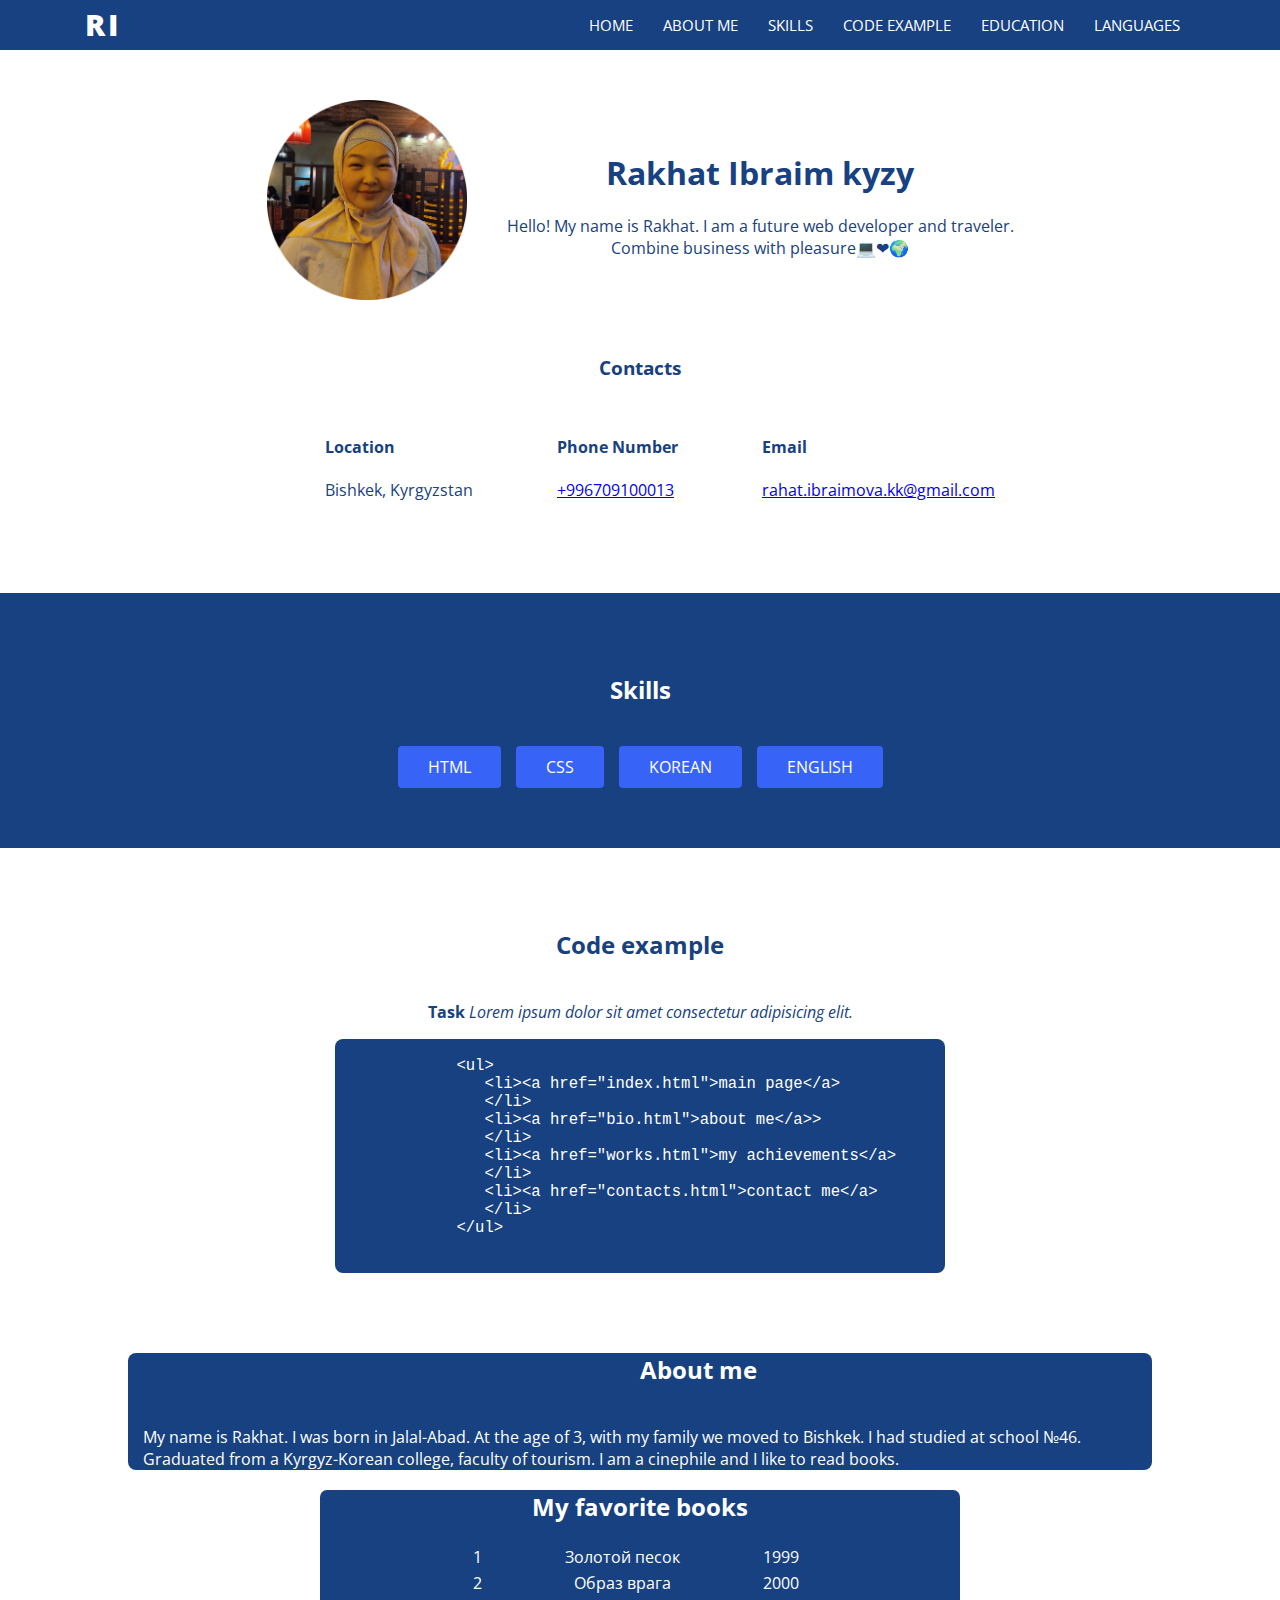
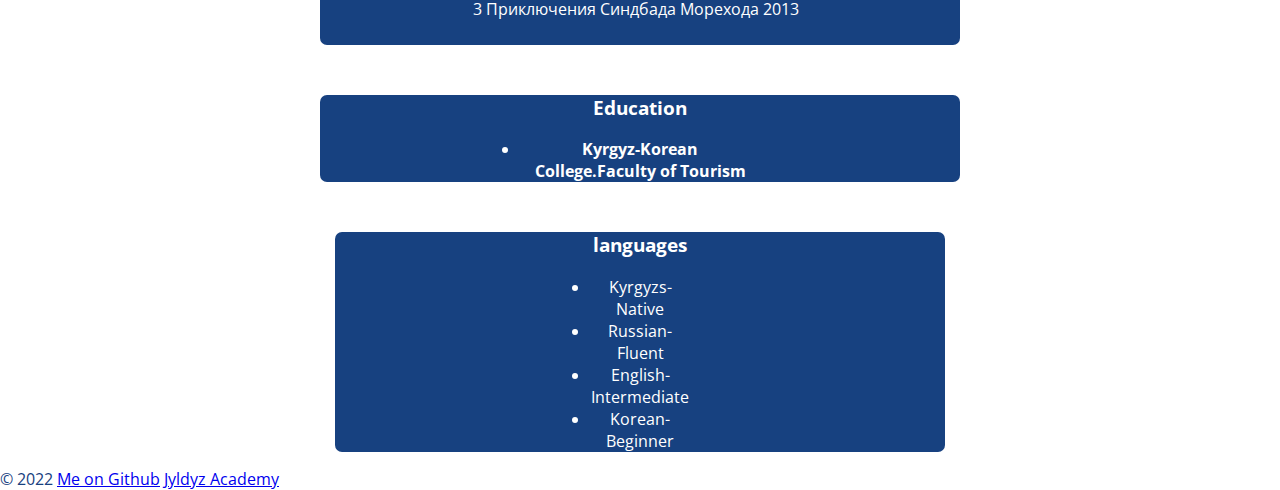
<file: Portfolio/index.html>
<!DOCTYPE html>
<html lang="en">
<head>
    <meta charset="UTF-8">
    <meta http-equiv="X-UA-Compatible" content="IE=edge">
    <meta name="viewport" content="width=device-width, initial-scale=1.0">
    <title>RI</title>
    <link rel="preconnect" href="https://fonts.googleapis.com">
    <link rel="preconnect" href="https://fonts.gstatic.com" crossorigin>
    <link href="https://fonts.googleapis.com/css2?family=Open+Sans:wght@300;400;700;800&family=Roboto:wght@100&display=swap" rel="stylesheet">

    <link rel="stylesheet" href="style.css">
</head>
<body>
    <header class="header">
         <div class="container">
           <nav class="header-nav">
            <a href="#" class="header-logo">RI</a>
              <ul class="header-menu">
              <li class="header-menu-item">
               <a href="#home" class="header-menu-link">Home</a></li>
               <li class="header-menu-item">
                <a href="#bio" class="header-menu-link">About me</a></li>
              <li class="header-menu-item">
               <a href="#skills" class="header-menu-link">Skills</a></li>
               <li class="header-menu-item">
                <a href="#code" class="header-menu-link">Code Example</a></li> 
                <li class="header-menu-item">
                    <a href="#edu" class="header-menu-link">Education</a></li>
                            </li>
                <li class="header-menu-item">
                <a href="#languages" class="header-menu-link">languages</a></li>
                        </li>
                    </ul>
                </nav>
            </div>
    </header>
    <div class="container2">
        <main class="main">
            <div class="photo">
                <img class="photo" src="photo.png" alt="photo" width="200">
            </div>
            <div class="info">
                <h1 class="heading">Rakhat Ibraim kyzy</h1>
            <p>
                Hello! My name is Rakhat. I am a future web developer and traveler. <br>Combine business with pleasure💻❤🌍
            </p>
            </div>
    </main>
    </div>
    <h3>Contacts</h3> 
    <div class="contacts">  
        <ul>
            <li class="information">
                <h4>Location</h4>
                <p>Bishkek, Kyrgyzstan</p>
            </li>
            <li class="information">
                <h4>Phone Number</h4>
                <a href="tel:+996709100013">+996709100013</a>
            </li>
            <li class="information">
                <h4>Email</h4>
                <a href="mailto:rahat.ibraimova.kk@gmail.com">rahat.ibraimova.kk@gmail.com</a>
            </li>
        </ul>
    </div>
    <section id="skills" class="skills section">
        <div class="container">
            <h2 class="section-title">Skills</h2>
            <ul>
                <li>HTML</li>
                <LI>CSS</LI>
                <li>KOREAN</li>
                <LI>ENGLISH</LI>
            </ul>
        </div>
    </section>
    <section id="code" class="code-example section">
        <div class="container">
        <h2 class="section-title">Code example</h2>
        <p>
            <b>Task</b> Lorem ipsum dolor sit amet consectetur adipisicing elit. 
        </p>
        <pre>
            <code> 
             &lt;ul&gt;
                &lt;li&gt;&lt;a href="index.html"&gt;main page&lt;/a&gt;
                &lt;/li&gt;
                &lt;li&gt;&lt;a href="bio.html"&gt;about me&lt;/a>&gt;
                &lt;/li&gt;
                &lt;li&gt;&lt;a href="works.html"&gt;my achievements&lt;/a&gt;
                &lt;/li&gt;
                &lt;li&gt;&lt;a href="contacts.html"&gt;contact me&lt;/a&gt;
                &lt;/li&gt;
             &lt;/ul&gt;
            </code>
        </div>
    </pre>
    </section>
    <section id="bio" class="about-me">
        <div class="container">
            <h2 class="section-title">About me</h2>
            <main>
                <p>My name is Rakhat. I was born in Jalal-Abad. At the age of 3, with my family we moved to Bishkek. I had studied at school №46.<br> Graduated from a Kyrgyz-Korean college, faculty of tourism. I am a cinephile and I like to read books.</p>
            </main>
            </div>

        </section>
        <section id="books" class="favorite-books">
        <div class="container3"> <h2>My favorite books</h2> </div>
            <table class="table" > 
            <tr>
                <td>1</td>
                <td>Золотой песок</td>
                <td>1999</td>
            </tr>
            <tr>
                <td>2</td>
                <td>Образ врага</td>
                <td>2000</td>
            </tr>
            <tr>
                <td>3</td>
                <td>Приключения Синдбада Морехода</td>
                <td>2013</td>
            </tr>
        </table><br>
</section>
<section id="edu" class="education">
    <div class="container2"><h3>Education</h3>
        <ul class="lu">
            <li><b>Kyrgyz-Korean College.Faculty of Tourism</b></li>
        </ul>
    </div>

</section>
<section id="languages" class="languages">
    <div class="divcontainer3"><h3>languages</h3>
        <ul class="ll">
            <li>Kyrgyzs-Native</li>
            <li>Russian-Fluent</li>
            <li>English-Intermediate</li>
            <li>Korean-Beginner</li>
        </ul>
    </div>
</section>

 <footer>
        &copy; 2022  <a href="https://github.com/RahatIbraimkyzy">Me on Github</a>
     <a href="https://linktr.ee/jyldyzacademy2020">Jyldyz Academy</a> 
</footer>
</body>
</html>
</file>
<file: Portfolio/style.css>
:root {
    --accent: #174180;
    --accent-light:#3764f7;
    --pure-white: white;
}
html{
    box-sizing: border-box;
    scroll-behavior: smooth;
}
*,
*::before,
*::after {
    box-sizing: inherit;
}
body {
    margin: 0;
    font-family: 'Open Sans', sans-serif;
    color: var(--accent);
}
.container {
    width: 1140px;
    margin: 0 auto;
    padding: 0 15px;
}
.section{
    padding: 60px;
}
.header {
    background-color: var(--accent);
}
 .header a {
    color: var(--pure-white);
    text-decoration: none;
}
.header-menu-item{
    list-style-type: none;
}
.header-nav {
    min-height: 50px;
    display: flex;
    justify-content:space-between;
    align-items: center;
}
.header-logo {
    display: inline-block;
    width: 20%;
    font-size: 30px;
    line-height: 30px;
    font-weight: 800;
    letter-spacing: 3px;
}
.header-logo-img {
    width: 100%;
    height: 60px;
    object-fit: contain;
}
.header-menu {
    display: flex;
    margin: 0;
    padding: 0;
    list-style: none;
}


.header-menu-link {
    font-size: 15px;
    line-height: 15px;
    padding: 15px 15px;
    text-transform: uppercase;
    transition: background-color 0.4s;
}
.header-menu-link:hover {
    background-color: var(--accent-light);
}
.container2 {
    margin: 50px auto;
}
.main {
    display: flex;
    justify-content:center;
    align-items: center;
    
}
.photo {
    justify-content: flex-start;
    align-self: flex-start;
}
.info {
    padding-left: 40px;
    justify-content: center;
    align-self: center;
}
h3 {
    text-align: center;
}

.contacts {
    margin-bottom: 60px;
    display: flex;
    justify-content:center;
    flex-wrap: wrap;
    align-items: center;
}
.information {
    display: inline-block;
    padding: 0 40px;
}
.section-title{
    padding-bottom: 20px;
    text-align: center;
}

.skills{
    color: var(--pure-white);
    background-color: var(--accent);
}
.skills ul {
    display: flex;
    justify-content: center;
    flex-wrap: wrap;
    gap: 15px;
    margin: 0px;
    padding: 0px;
    list-style: none;
}
.skills li {
    background-color: var(--accent-light);
    padding: 10px 30px;
    border-radius: 4px;

}
.code-example{
    text-align: center;
}
.code-example p{
    font-style: italic;
}
.code-example b{
    font-style: normal;
}
.code-example pre{
    width: 55%;
    margin: 0 auto;
    text-align: left;
    font-size: 1.2em;
    color: var(--pure-white);
    background-color: var(--accent);
    border-radius: 8px;
}
.about-me{width: 80%;
    margin: 0 auto;
    text-align: left;
    font-size: 1em;
    color: var(--pure-white);
    background-color: var(--accent);
    border-radius: 8px;
}
.container2{
     text-align: center;
}
.education{
    width:50% ;
    margin: 0 auto;
    text-align: left;
    color: var(--pure-white);
    background-color: var(--accent);
    border-radius: 7px;
}
.lu{
    padding: 0px 200px;
    text-align: center;
}
.container3{
    text-align: center;
}
.favorite-books{  width:50% ;
    margin: 0 auto;
    text-align: left;
    color: var(--pure-white);
    background-color: var(--accent);
    border-radius: 7px;
}
.table{
    padding: 0px 150px ;
    text-align: center;
}
.languages{
    margin:0 335px;
    text-align: center;
    color: var(--pure-white);
    background-color: var(--accent);
    border-radius: 7px;
}
.ll{
    padding: 0px 255px;
    text-align: center;
}
</file>
